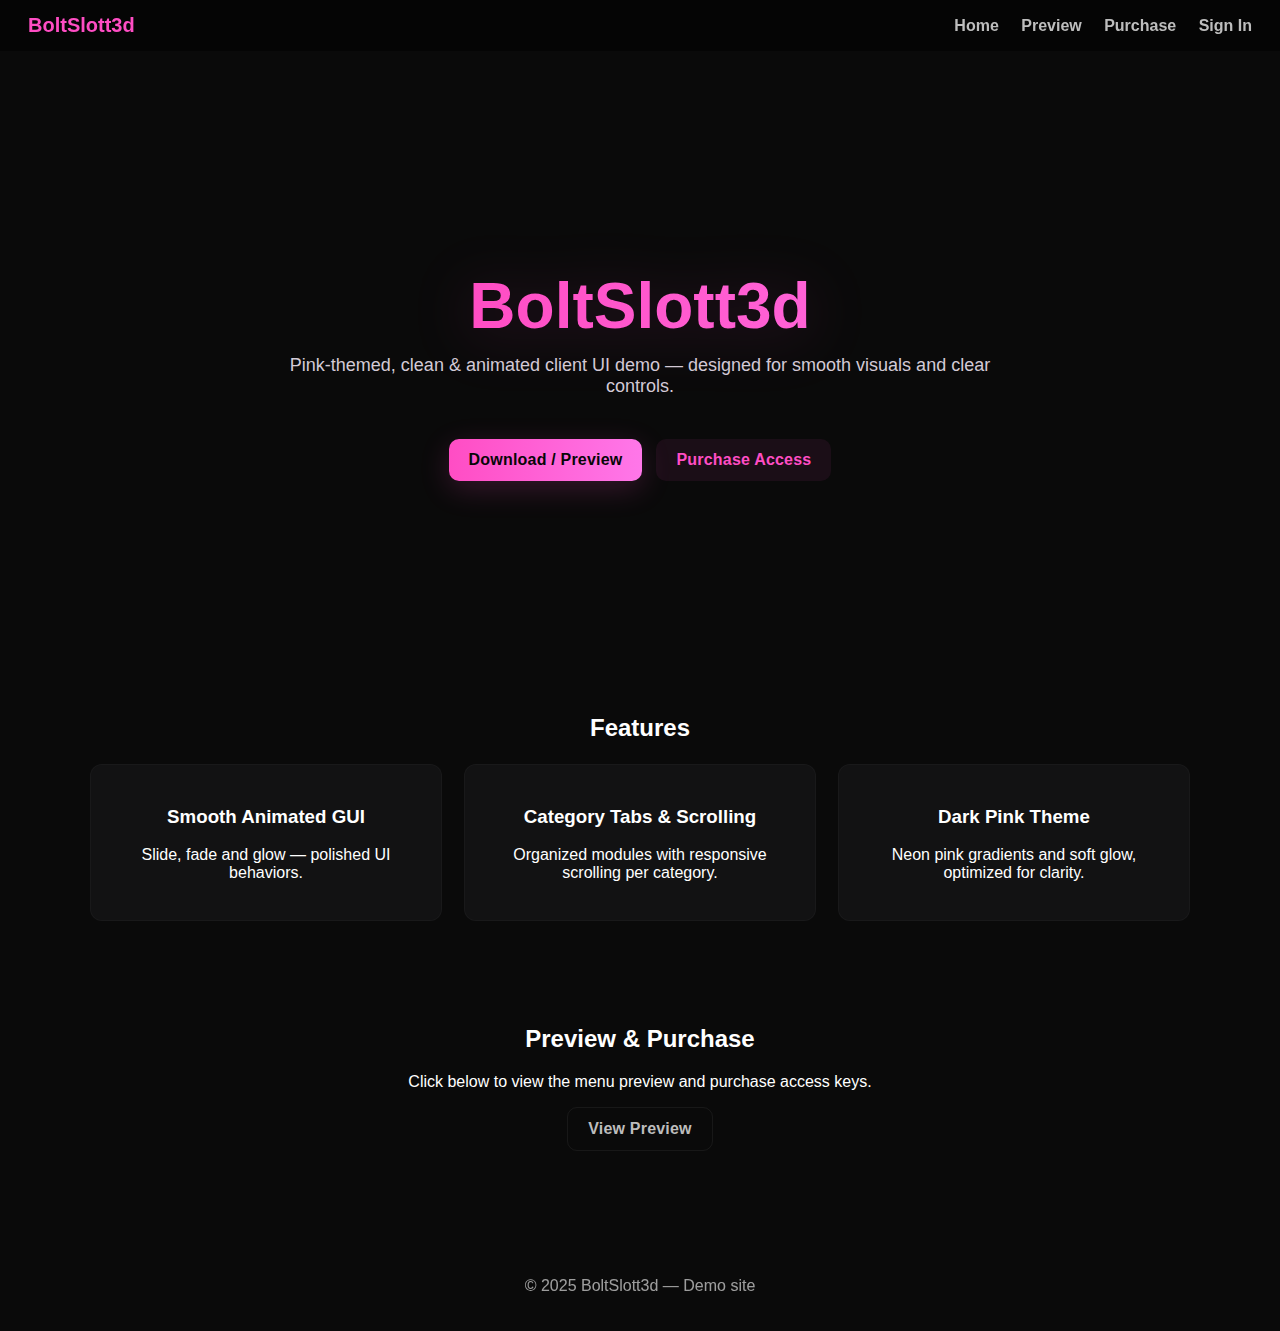
<file: index.html>
<!DOCTYPE html>
<html lang="en">
<head>
  <meta charset="utf-8" />
  <meta name="viewport" content="width=device-width,initial-scale=1" />
  <title>BoltSlott3d — Home</title>
  <link rel="stylesheet" href="style.css" />
</head>
<body>
  <header class="site-header">
    <div class="logo">BoltSlott3d</div>
    <nav class="nav">
      <a href="index.html">Home</a>
      <a href="preview.html">Preview</a>
      <a href="checkout.html">Purchase</a>
      <a href="login.html">Sign In</a>
    </nav>
  </header>

  <main>
    <section class="hero">
      <h1 class="gradient-text">BoltSlott3d</h1>
      <p class="lead">Pink-themed, clean & animated client UI demo — designed for smooth visuals and clear controls.</p>
      <div class="hero-ctas">
        <a class="btn primary" href="preview.html">Download / Preview</a>
        <a class="btn ghost" href="checkout.html">Purchase Access</a>
      </div>
    </section>

    <section id="features" class="feature-section">
      <h2>Features</h2>
      <div class="features-grid">
        <div class="feature-card">
          <h3>Smooth Animated GUI</h3>
          <p>Slide, fade and glow — polished UI behaviors.</p>
        </div>
        <div class="feature-card">
          <h3>Category Tabs & Scrolling</h3>
          <p>Organized modules with responsive scrolling per category.</p>
        </div>
        <div class="feature-card">
          <h3>Dark Pink Theme</h3>
          <p>Neon pink gradients and soft glow, optimized for clarity.</p>
        </div>
      </div>
    </section>

    <section class="preview-link">
      <h2>Preview & Purchase</h2>
      <p>Click below to view the menu preview and purchase access keys.</p>
      <a class="btn secondary" href="preview.html">View Preview</a>
    </section>
  </main>

  <footer class="site-footer">
    <div>© 2025 BoltSlott3d — Demo site</div>
  </footer>

  <script src="script.js"></script>
</body>
</html>
</file>
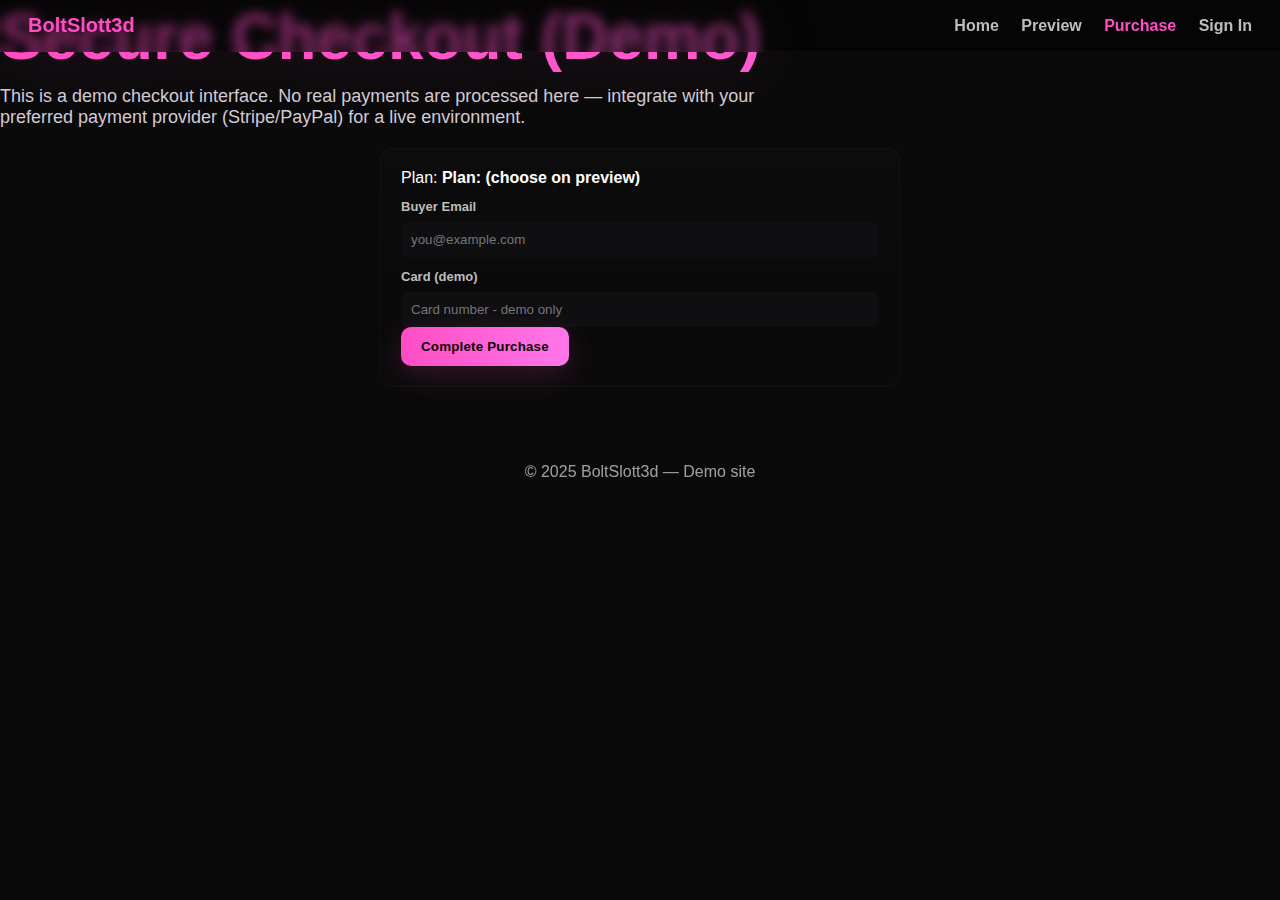
<file: checkout.html>
<!DOCTYPE html>
<html lang="en">
<head>
  <meta charset="utf-8" />
  <meta name="viewport" content="width=device-width,initial-scale=1" />
  <title>Checkout — BoltSlott3d</title>
  <link rel="stylesheet" href="style.css" />
</head>
<body>
  <header class="site-header">
    <div class="logo">BoltSlott3d</div>
    <nav class="nav">
      <a href="index.html">Home</a>
      <a href="preview.html">Preview</a>
      <a href="checkout.html" class="active">Purchase</a>
      <a href="login.html">Sign In</a>
    </nav>
  </header>

  <main>
    <section class="checkout-section">
      <h1 class="gradient-text small">Secure Checkout (Demo)</h1>
      <p class="lead">This is a demo checkout interface. No real payments are processed here — integrate with your preferred payment provider (Stripe/PayPal) for a live environment.</p>

      <div class="checkout-card">
        <div id="selected-plan" class="plan-line">Plan: <strong>Loading…</strong></div>

        <form id="demo-checkout-form" class="demo-form" onsubmit="return onDemoPurchase(event)">
          <label>Buyer Email</label>
          <input type="email" id="buyer-email" required placeholder="you@example.com" />

          <label>Card (demo)</label>
          <input type="text" placeholder="Card number - demo only" disabled />

          <button class="btn primary" type="submit">Complete Purchase</button>
        </form>

        <div id="purchase-result" class="purchase-result" style="display:none;">
          <h3>Thank you!</h3>
          <p>Your demo key (example) — replace this flow with a real payment + licensing server for production:</p>
          <div id="fake-key" class="fake-key"></div>
          <a class="btn secondary" href="preview.html">Return to Preview</a>
        </div>
      </div>
    </section>
  </main>

  <footer class="site-footer">
    <div>© 2025 BoltSlott3d — Demo site</div>
  </footer>

  <script src="script.js"></script>
</body>
</html>
</file>
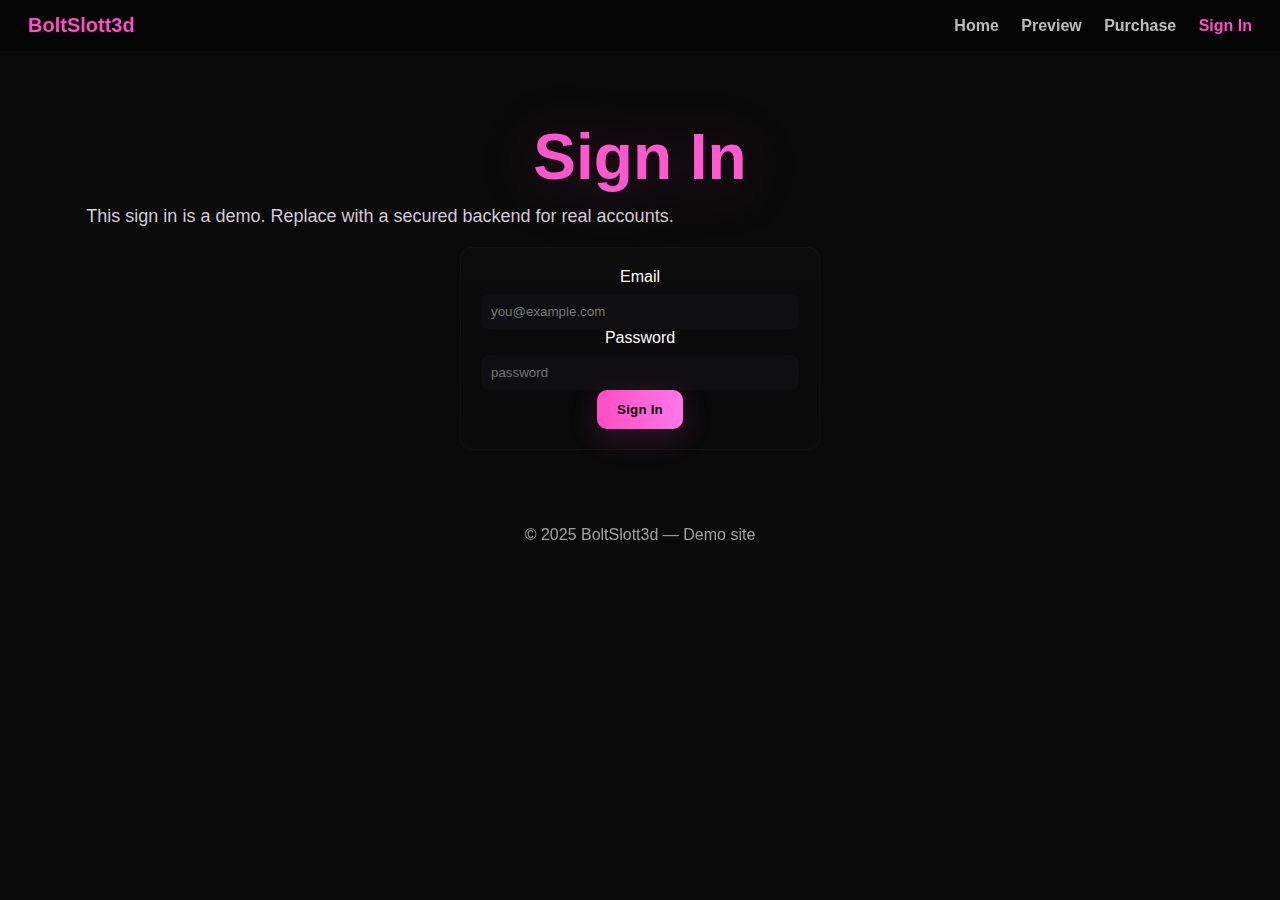
<file: login.html>
<!DOCTYPE html>
<html lang="en">
<head>
  <meta charset="utf-8" />
  <meta name="viewport" content="width=device-width,initial-scale=1" />
  <title>Sign In — BoltSlott3d</title>
  <link rel="stylesheet" href="style.css" />
</head>
<body>
  <header class="site-header">
    <div class="logo">BoltSlott3d</div>
    <nav class="nav">
      <a href="index.html">Home</a>
      <a href="preview.html">Preview</a>
      <a href="checkout.html">Purchase</a>
      <a href="login.html" class="active">Sign In</a>
    </nav>
  </header>

  <main>
    <section class="login-section">
      <h1 class="gradient-text small">Sign In</h1>
      <p class="lead">This sign in is a demo. Replace with a secured backend for real accounts.</p>

      <div class="login-card">
        <form id="login-form" onsubmit="return demoSignIn(event)">
          <label>Email</label>
          <input id="login-email" type="email" required placeholder="you@example.com" />
          <label>Password</label>
          <input id="login-pass" type="password" required placeholder="password" />
          <button class="btn primary" type="submit">Sign In</button>
        </form>

        <div id="login-result" style="display:none; margin-top:18px;">
          <p class="lead">Signed in (demo). You can now access demo pages.</p>
          <a class="btn secondary" href="preview.html">Go to Preview</a>
        </div>
      </div>
    </section>
  </main>

  <footer class="site-footer">
    <div>© 2025 BoltSlott3d — Demo site</div>
  </footer>

  <script src="script.js"></script>
</body>
</html>
</file>
<file: style.css>
:root{
  --bg:#0a0a0a;
  --panel:#121213;
  --accent1:#ff4dc4;
  --accent2:#ff77e9;
  --muted:#bdbdbd;
  --glass:rgba(255,77,196,0.06);
}

*{box-sizing:border-box}
body{
  margin:0;
  font-family:Inter,Arial,Helvetica,sans-serif;
  background:var(--bg);
  color:#fff;
  -webkit-font-smoothing:antialiased;
  -moz-osx-font-smoothing:grayscale;
  min-height:100vh;
}

/* Header */
.site-header{
  width:100%;
  position:fixed;
  top:0;
  left:0;
  display:flex;
  justify-content:space-between;
  align-items:center;
  padding:14px 28px;
  background:rgba(0,0,0,0.45);
  backdrop-filter:blur(6px);
  z-index:30;
  border-bottom:1px solid rgba(255,255,255,0.02);
}
.logo{font-weight:800;color:var(--accent1);font-size:20px}
.nav a{
  margin-left:18px;
  color:var(--muted);
  text-decoration:none;
  font-weight:600;
  transition:color .15s;
}
.nav a:hover{ color:var(--accent2) }
.nav a.active, .nav a:active{ color:var(--accent1) }

/* Hero */
.hero{
  padding-top:120px;
  min-height:70vh;
  display:flex;
  flex-direction:column;
  align-items:center;
  justify-content:center;
  text-align:center;
  padding-left:20px;padding-right:20px;
}
.gradient-text{
  font-size:64px;
  margin:0;
  background:linear-gradient(90deg,var(--accent1),var(--accent2));
  background-size:200% 200%;
  -webkit-background-clip:text;
  background-clip:text;
  -webkit-text-fill-color:transparent;
  color:transparent;
  animation: shimmer 6s linear infinite;
  filter:drop-shadow(0 6px 30px rgba(255,77,196,0.18));
}
@keyframes shimmer{
  0%{background-position:0% 50%}
  50%{background-position:100% 50%}
  100%{background-position:0% 50%}
}
.lead{ color: #d3cbd6; max-width:760px; margin-top:12px; font-size:18px }
.hero-ctas{ margin-top:24px; display:flex; gap:14px; flex-wrap:wrap; justify-content:center }

/* Buttons */
.btn{
  padding:12px 20px;
  border-radius:10px;
  cursor:pointer;
  border:0;
  font-weight:700;
  letter-spacing:.2px;
  text-decoration:none;
  display:inline-block;
}
.btn.primary{
  background:linear-gradient(90deg,var(--accent1),var(--accent2));
  color:#070707;
  box-shadow:0 8px 30px rgba(255,77,196,0.18);
}
.btn.secondary{
  background:transparent;
  border:1px solid rgba(255,255,255,0.06);
  color:var(--muted);
}
.btn.ghost{
  background: rgba(255,77,196,0.07);
  color:var(--accent1);
}

/* Features grid */
.feature-section{ padding:64px 20px; text-align:center }
.features-grid{ display:grid; grid-template-columns:repeat(3,1fr); gap:22px; max-width:1100px; margin:22px auto 0 }
.feature-card{
  background:var(--panel);
  border-radius:12px;
  padding:22px;
  border:1px solid rgba(255,255,255,0.03);
  transition:transform .22s, box-shadow .22s;
}
.feature-card:hover{ transform:translateY(-8px); box-shadow:0 18px 40px rgba(255,77,196,0.06); border-color:rgba(255,77,196,0.08) }

/* Preview link section */
.preview-link{ text-align:center; margin:40px auto 90px }

/* Preview page */
.preview-hero{ padding-top:120px; text-align:center; padding-left:18px; padding-right:18px }
.preview-box{ margin:28px auto; width:92%; max-width:980px; background:linear-gradient(180deg, rgba(255,255,255,0.01), rgba(255,255,255,0.00)); padding:18px; border-radius:14px; border:1px solid rgba(255,255,255,0.03) }
.preview-image{ width:100%; height:auto; border-radius:10px; display:block; box-shadow:0 20px 60px rgba(0,0,0,0.6) }

/* Price cards */
.pricing-ctas{ display:flex; gap:18px; justify-content:center; margin-top:28px; flex-wrap:wrap }
.price-card{ width:260px; padding:18px; border-radius:12px; background:var(--panel); text-align:center; border:1px solid rgba(255,255,255,0.03) }
.price{ font-size:28px; color:var(--accent2); margin:10px 0 }

/* Checkout / login card */
.checkout-card, .login-card, .login-card .demo-form{ margin:20px auto; max-width:520px; padding:20px; background:linear-gradient(180deg, rgba(255,255,255,0.01), rgba(255,255,255,0.00)); border-radius:12px; border:1px solid rgba(255,255,255,0.03) }
.demo-form label{ display:block; margin-top:12px; color:var(--muted); font-weight:600; font-size:13px }
.demo-form input{ width:100%; padding:10px; margin-top:8px; border-radius:8px; border:0; background:#0f0f11; color:#fff }

/* purchase result */
.purchase-result{ margin-top:18px; padding:14px; border-radius:10px; background:rgba(0,0,0,0.25); border:1px solid rgba(255,255,255,0.02) }
.fake-key{ font-family:monospace; padding:10px; display:inline-block; background:#071015; border-radius:8px; margin-top:10px; color:var(--accent1) }

/* login */
.login-section{ padding-top:120px; text-align:center }
.login-card{ padding:20px; width:360px }
.login-card input{ width:100%; padding:10px; margin-top:8px; border-radius:8px; border:0; background:#0f0f11; color:#fff }

/* footer */
.site-footer{ text-align:center; padding:36px 12px; opacity:0.6; margin-top:40px }

/* responsive */
@media (max-width:900px){
  .features-grid{ grid-template-columns:1fr 1fr }
  .gradient-text{ font-size:44px }
}
@media (max-width:600px){
  .features-grid{ grid-template-columns:1fr }
  .gradient-text{ font-size:34px }
  .hero{ padding-top:100px }
}
</file>
